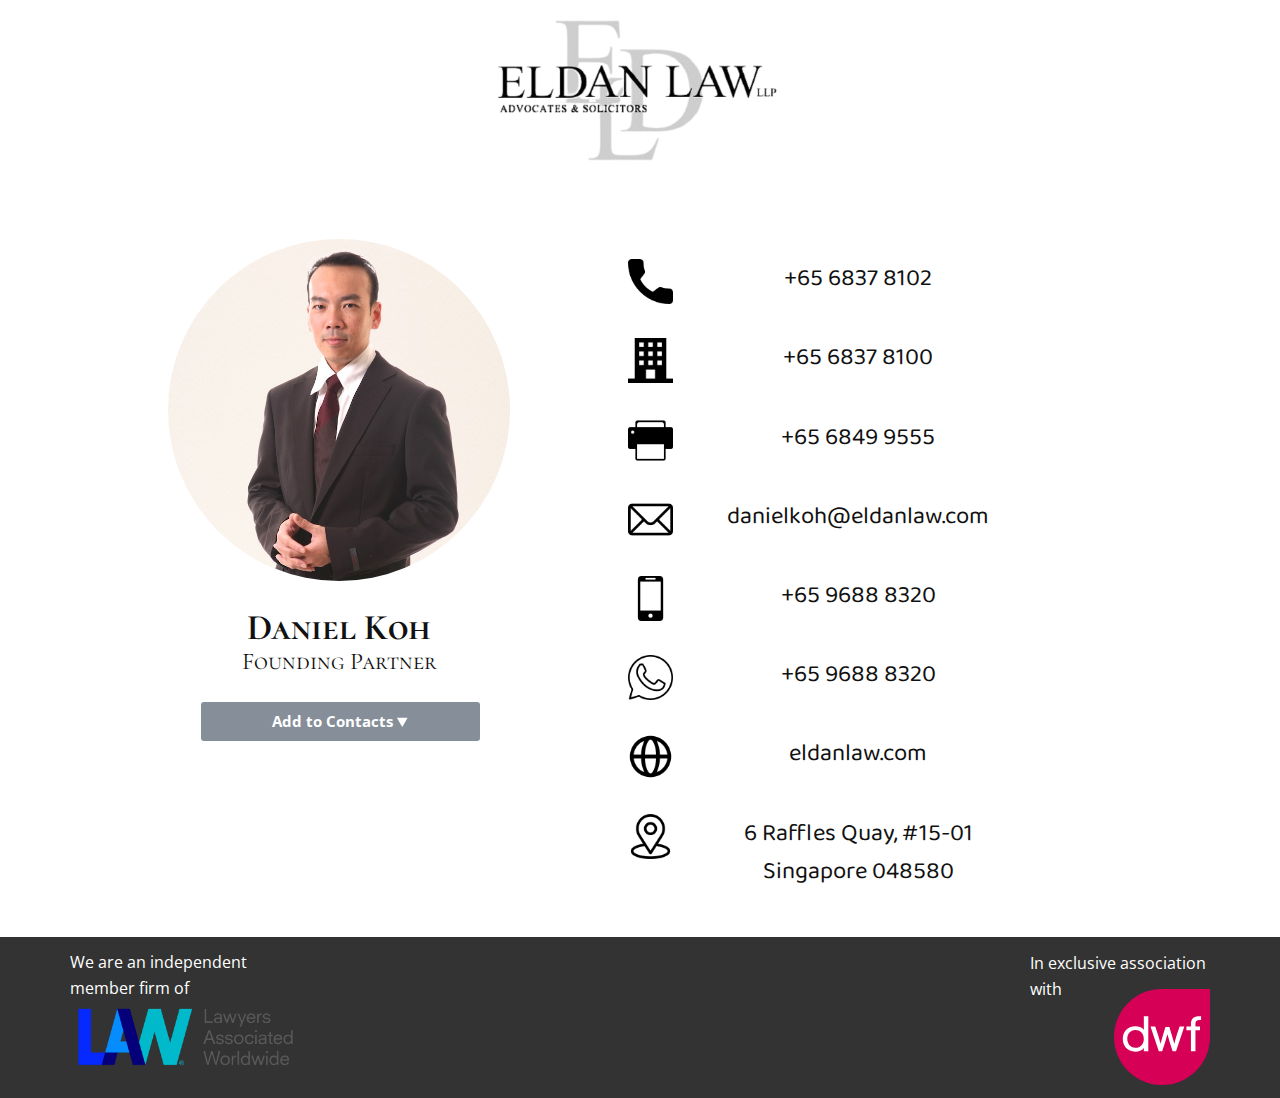
<file: index.html>
<!DOCTYPE html>
<html style="font-size: 16px;" lang="en"><head>
    <meta name="viewport" content="width=device-width, initial-scale=1.0">
    <meta charset="utf-8">
    <meta name="keywords" content="Lawrence Tan">
    <meta name="description" content="">
    <title>Daniel Koh</title>
    <link rel="stylesheet" href="nicepage.css" media="screen">
<link rel="stylesheet" href="Daniel-Koh.css" media="screen">
    <script class="u-script" type="text/javascript" src="jquery.js" defer=""></script>
    <script class="u-script" type="text/javascript" src="nicepage.js" defer=""></script>
    <meta name="generator" content="Nicepage 4.21.5, nicepage.com">
    <link id="u-theme-google-font" rel="stylesheet" href="https://fonts.googleapis.com/css?family=Roboto:100,100i,300,300i,400,400i,500,500i,700,700i,900,900i|Open+Sans:300,300i,400,400i,500,500i,600,600i,700,700i,800,800i">
    <link id="u-page-google-font" rel="stylesheet" href="https://fonts.googleapis.com/css?family=Baloo+2:400,500,600,700,800|Cormorant+SC:300,400,500,600,700">
    
    
    <script type="application/ld+json">{
		"@context": "http://schema.org",
		"@type": "Organization",
		"name": "Daniel Koh",
		"logo": "images/betterres.png"
}</script>
    <meta name="theme-color" content="#478ac9">
    <meta property="og:title" content="Daniel Koh">
    <meta property="og:description" content="">
    <meta property="og:type" content="website">
  <meta property="og:title" content="Lawrence Tan">  
<meta name="description" content="Founding Partner, Eldan Law LLP">
<meta property="og:description" content="Founding Partner, Eldan Law LLP">
<meta property="og:image" content="images/LT.jpg"></head>
  <body data-home-page="Daniel-Koh.html" data-home-page-title="Daniel Koh" class="u-body u-xl-mode" data-lang="en"><header class="u-clearfix u-header u-header" id="sec-c43f"><div class="u-clearfix u-sheet u-valign-middle u-sheet-1">
        <a href="http://eldanlaw.com/" class="u-image u-logo u-image-1" data-image-width="800" data-image-height="413" title="EldanLawLLP">
          <img src="images/betterres.png" class="u-logo-image u-logo-image-1">
        </a>
      </div></header>
    <section class="u-clearfix u-section-1" id="sec-23c3">
      <div class="u-clearfix u-sheet u-sheet-1">
        <img class="u-image u-image-circle u-image-1" src="images/daniel-koh-profilelarge.jpg" alt="" data-image-width="1200" data-image-height="675">
        <div class="u-expanded-width-xs u-list u-list-1">
          <div class="u-repeater u-repeater-1">
            <div class="u-container-style u-list-item u-repeater-item">
              <div class="u-container-layout u-similar-container u-container-layout-1"><span class="u-custom-item u-file-icon u-icon u-icon-rectangle u-icon-1" data-href="tel:+6568378102"><img src="images/483947.png" alt=""></span>
                <p class="u-align-center u-custom-font u-small-text u-text u-text-default u-text-variant u-text-1">
                  <a class="u-active-none u-border-none u-btn u-button-link u-button-style u-hover-none u-none u-text-body-color u-btn-1" href="tel:+6568378102">+65 6837 8102</a>
                </p>
              </div>
            </div>
            <div class="u-container-style u-list-item u-repeater-item">
              <div class="u-container-layout u-similar-container u-container-layout-2"><span class="u-custom-item u-file-icon u-icon u-icon-rectangle u-icon-2" data-href="tel:+6568378100"><img src="images/798008.png" alt=""></span>
                <p class="u-align-center u-custom-font u-small-text u-text u-text-default u-text-variant u-text-2">
                  <a class="u-active-none u-border-none u-btn u-button-link u-button-style u-hover-none u-none u-text-body-color u-btn-2" href="tel:+6568378100">+65 6837 8100</a>
                </p>
              </div>
            </div>
            <div class="u-container-style u-list-item u-repeater-item">
              <div class="u-container-layout u-similar-container u-container-layout-3"><span class="u-custom-item u-file-icon u-icon u-icon-rectangle u-icon-3" data-href="tel:+6568499555"><img src="images/77481.png" alt=""></span>
                <p class="u-align-center u-custom-font u-small-text u-text u-text-default u-text-variant u-text-3">
                  <a class="u-active-none u-border-none u-btn u-button-link u-button-style u-hover-none u-none u-text-body-color u-btn-3" href="tel:+6568499555">+65 6849 9555<br>
                  </a>
                </p>
              </div>
            </div>
            <div class="u-container-style u-list-item u-repeater-item">
              <div class="u-container-layout u-similar-container u-container-layout-4"><span class="u-custom-item u-file-icon u-icon u-icon-rectangle u-icon-4" data-href="mailto:%20danielkoh@eldanlaw.com"><img src="images/646094.png" alt=""></span>
                <p class="u-align-center u-custom-font u-small-text u-text u-text-default u-text-variant u-text-4">
                  <a class="u-active-none u-border-none u-btn u-button-link u-button-style u-hover-none u-none u-text-body-color u-btn-4" href="mailto:%20danielkoh@eldanlaw.com">danielkoh@eldanlaw.com</a>
                </p>
              </div>
            </div>
            <div class="u-container-style u-list-item u-repeater-item">
              <div class="u-container-layout u-similar-container u-container-layout-5"><span class="u-custom-item u-file-icon u-icon u-icon-rectangle u-icon-5" data-href="tel:+6596888320"><img src="images/191.png" alt=""></span>
                <p class="u-align-center u-custom-font u-small-text u-text u-text-default u-text-variant u-text-5">
                  <a class="u-active-none u-border-none u-btn u-button-link u-button-style u-hover-none u-none u-text-body-color u-btn-5" href="tel:+6596888320">+65 9688 8320</a>
                </p>
              </div>
            </div>
            <div class="u-container-style u-list-item u-repeater-item">
              <div class="u-container-layout u-similar-container u-container-layout-6"><span class="u-custom-item u-file-icon u-icon u-icon-rectangle u-icon-6" data-href="https://wa.me/6596888320" data-target="_blank"><img src="images/160200.png" alt=""></span>
                <p class="u-align-center u-custom-font u-small-text u-text u-text-default u-text-variant u-text-6">
                  <a class="u-active-none u-border-none u-btn u-button-link u-button-style u-hover-none u-none u-text-body-color u-btn-6" href="https://wa.me/6596888320" target="_blank"> +65 9688 8320</a>
                </p>
              </div>
            </div>
            <div class="u-container-style u-list-item u-repeater-item">
              <div class="u-container-layout u-similar-container u-container-layout-7"><span class="u-custom-item u-file-icon u-icon u-icon-rectangle u-icon-7" data-href="http://eldanlaw.com/" data-target="_blank"><img src="images/7094530.png" alt=""></span>
                <p class="u-align-center u-custom-font u-small-text u-text u-text-default u-text-variant u-text-7">
                  <a class="u-active-none u-border-none u-btn u-button-link u-button-style u-hover-none u-none u-text-body-color u-btn-7" href="http://eldanlaw.com/" target="_blank">eldanlaw.com</a>
                </p>
              </div>
            </div>
            <div class="u-container-style u-list-item u-repeater-item">
              <div class="u-container-layout u-similar-container u-container-layout-8"><span class="u-custom-item u-file-icon u-icon u-icon-rectangle u-icon-8" data-href="https://www.google.com/maps/place/Eldan+Law+LLP/@1.2817778,103.8492406,17z/data=!3m2!4b1!5s0x31da18334473d8c3:0x972e4d396aeafccd!4m5!3m4!1s0x31da19a72ee0a675:0xe02626203221e973!8m2!3d1.2817724!4d103.8514293" data-target="_blank"><img src="images/535239.png" alt=""></span>
                <p class="u-align-center u-custom-font u-small-text u-text u-text-default u-text-variant u-text-8">
                  <a class="u-active-none u-border-none u-btn u-button-link u-button-style u-hover-none u-none u-text-body-color u-btn-8" href="https://www.google.com/maps/place/Eldan+Law+LLP/@1.2817778,103.8492406,17z/data=!3m2!4b1!5s0x31da18334473d8c3:0x972e4d396aeafccd!4m5!3m4!1s0x31da19a72ee0a675:0xe02626203221e973!8m2!3d1.2817724!4d103.8514293" target="_blank">6 Raffles Quay, #15-01<br>Singapore 048580
                  </a>
                </p>
              </div>
            </div>
          </div>
        </div>
        <h2 class="u-custom-font u-text u-text-default u-text-9">Daniel Koh<br>
        </h2>
        <h3 class="u-custom-font u-text u-text-default u-text-10">Founding Partner</h3>
        <a href="files/DanielKoh.vcf" class="u-border-none u-btn u-btn-round u-button-style u-file-link u-hover-palette-1-light-1 u-palette-5-dark-1 u-radius-3 u-text-body-alt-color u-text-hover-white u-btn-9">Add to Contacts&nbsp;<span class="u-icon u-text-white u-icon-9"><svg class="u-svg-content" viewBox="0 0 490.677 490.677" x="0px" y="0px" style="width: 1em; height: 1em;"><path d="M489.272,37.339c-1.92-3.307-5.44-5.333-9.259-5.333H10.68c-3.819,0-7.339,2.027-9.259,5.333    c-1.899,3.307-1.899,7.36,0.021,10.667l234.667,405.333c1.899,3.307,5.419,5.333,9.237,5.333s7.339-2.027,9.237-5.333 L489.251,48.005C491.149,44.72,491.149,40.645,489.272,37.339z"></path></svg><img></span>
        </a>
      </div>
    </section>
    
    
    <footer class="u-align-center u-clearfix u-footer u-grey-80 u-footer" id="sec-d719"><div class="u-clearfix u-sheet u-valign-middle-lg u-valign-middle-md u-valign-middle-sm u-valign-middle-xl u-sheet-1">
        <p class="u-align-justify u-text u-text-default-lg u-text-default-md u-text-default-sm u-text-default-xl u-text-1">We are an independent&nbsp;<br>member firm of
        </p>
        <a href="https://www.lawyersworldwide.com/" class="u-image u-logo u-image-1" data-image-width="1500" data-image-height="462" title="Lawyers Associated Worldwide">
          <img src="images/lawww.png" class="u-logo-image u-logo-image-1">
        </a>
        <p class="u-align-justify u-text u-text-default u-text-2">In exclusive association&nbsp;<br>with
        </p>
        <a href="https://dwfgroup.com/en" class="u-image u-logo u-image-2" data-image-width="399" data-image-height="400" title="DWF Group">
          <img src="images/DWF400px.svg" class="u-logo-image u-logo-image-2">
        </a>
      </div></footer>
  
</body></html>
</file>
